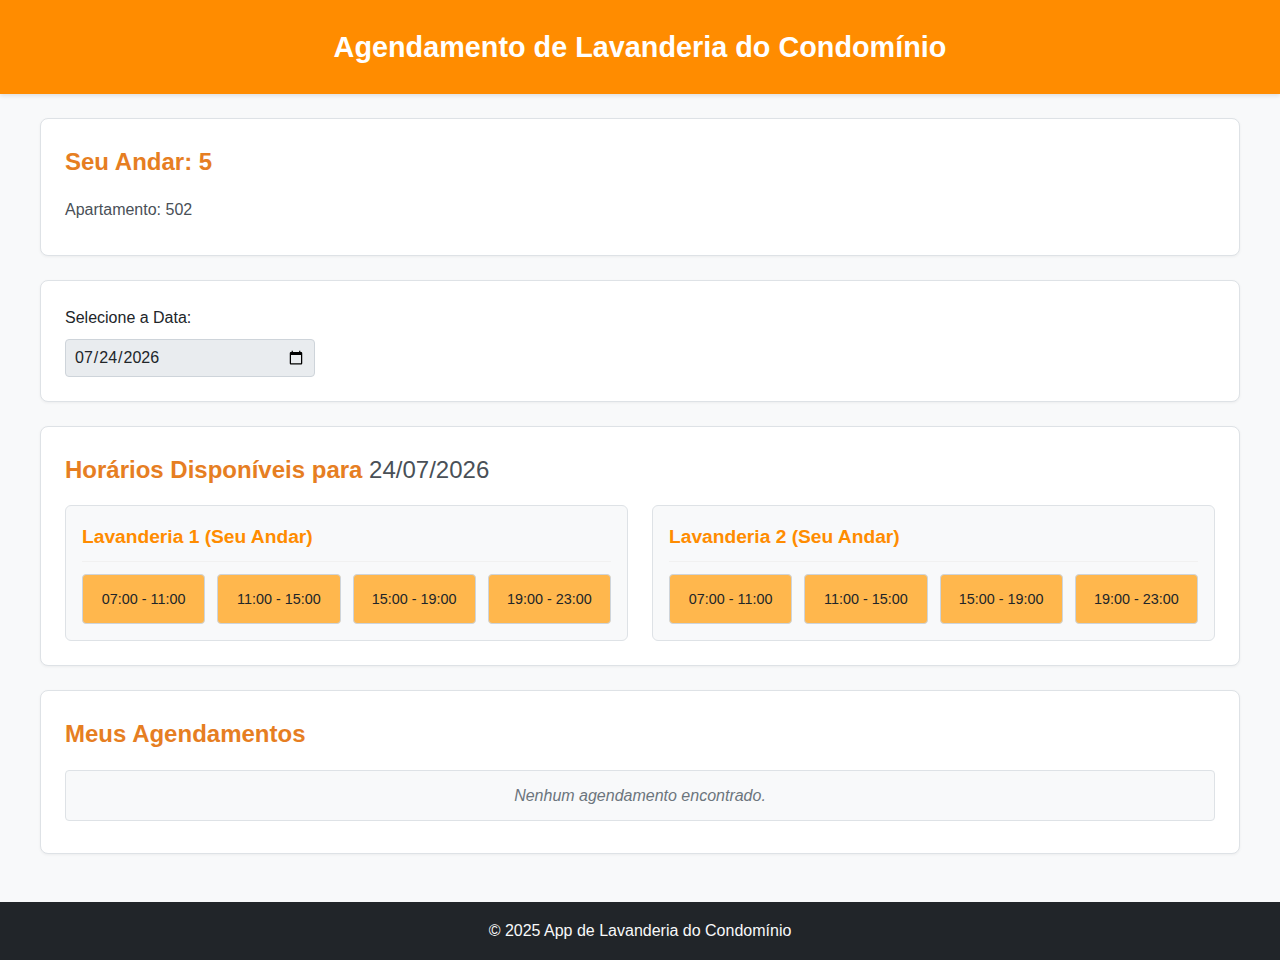
<file: home.html/ubuntu/app_lavanderia_condominio/src/static/index.html>
<!DOCTYPE html>
<html lang="pt-BR">
<head>
    <meta charset="UTF-8">
    <meta name="viewport" content="width=device-width, initial-scale=1.0">
    <title>Agendamento de Lavanderia</title>
    <link rel="stylesheet" href="css/style.css">
</head>
<body>
    <header>
        <h1>Agendamento de Lavanderia do Condomínio</h1>
    </header>

    <main>
        <section id="user-info">
            <h2>Seu Andar: <span id="user-floor">Carregando...</span></h2>
            <p>Apartamento: <span id="user-apartment">Carregando...</span></p>
            <!-- Adicionar campos de login/autenticação aqui posteriormente -->
        </section>

        <section id="date-selection">
            <label for="schedule-date">Selecione a Data:</label>
            <input type="date" id="schedule-date" name="schedule-date">
        </section>

        <section id="laundry-schedule">
            <h2>Horários Disponíveis para <span id="selected-date-display">Data não selecionada</span></h2>
            <div class="laundry-grid">
                <div class="laundry-column">
                    <h3>Lavanderia 1 (Seu Andar)</h3>
                    <div class="time-slots" id="time-slots-laundry-1">
                        <!-- Horários serão gerados por JavaScript -->
                    </div>
                </div>
                <div class="laundry-column">
                    <h3>Lavanderia 2 (Seu Andar)</h3>
                    <div class="time-slots" id="time-slots-laundry-2">
                        <!-- Horários serão gerados por JavaScript -->
                    </div>
                </div>
            </div>
        </section>

        <section id="my-bookings">
            <h2>Meus Agendamentos</h2>
            <ul id="my-bookings-list">
                <!-- Agendamentos do usuário serão listados aqui -->
                <li class="no-bookings">Nenhum agendamento encontrado.</li>
            </ul>
        </section>
    </main>

    <footer>
        <p>&copy; 2025 App de Lavanderia do Condomínio</p>
    </footer>

    <script src="js/script.js"></script>
</body>
</html>
</file>
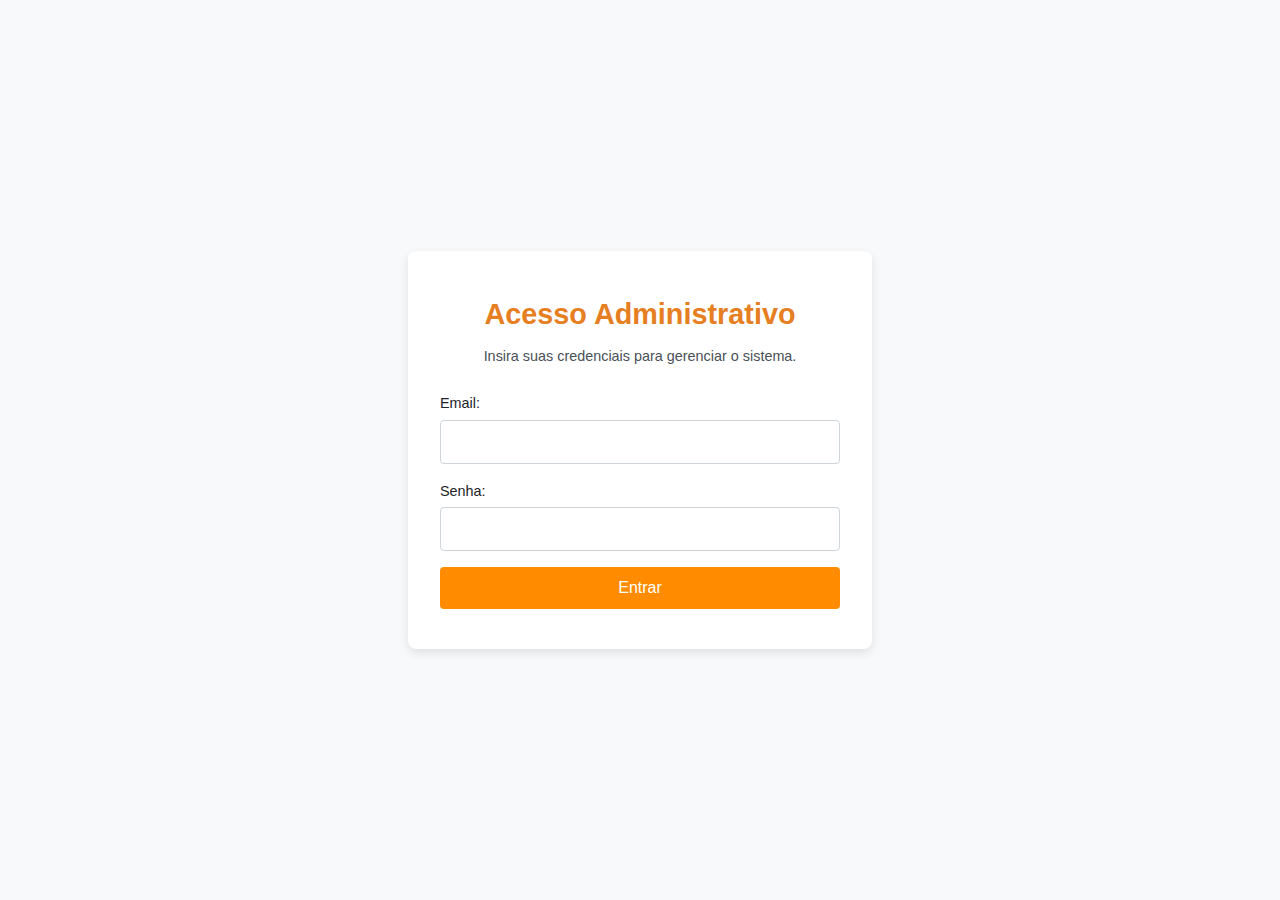
<file: home.html/ubuntu/app_lavanderia_condominio/src/static/admin_login.html>
<!DOCTYPE html>
<html lang="pt-BR">
<head>
    <meta charset="UTF-8">
    <meta name="viewport" content="width=device-width, initial-scale=1.0">
    <title>Login Administrativo - Agendamento de Lavanderia</title>
    <link rel="stylesheet" href="css/style.css">
    <style>
        body {
            display: flex;
            justify-content: center;
            align-items: center;
            min-height: 100vh;
            background-color: #f8f9fa; /* Mesmo fundo do app principal */
        }
        .login-container {
            background-color: #FFFFFF;
            padding: 2.5rem 2rem;
            border-radius: 8px;
            box-shadow: 0 4px 10px rgba(0,0,0,0.1);
            width: 100%;
            max-width: 400px;
            text-align: center;
        }
        .login-container h1 {
            color: #E67E22; /* Laranja escuro */
            margin-bottom: 0.5rem;
            font-size: 1.8rem;
        }
        .login-container p {
            color: #495057;
            margin-bottom: 1.5rem;
            font-size: 0.9rem;
        }
        .login-form label {
            display: block;
            text-align: left;
            margin-bottom: 0.3rem;
            font-weight: 500;
            color: #212529;
            font-size: 0.9rem;
        }
        .login-form input[type="email"],
        .login-form input[type="password"] {
            width: 100%;
            padding: 0.75rem;
            margin-bottom: 1rem;
            border: 1px solid #ced4da;
            border-radius: 4px;
            font-size: 1rem;
            box-sizing: border-box;
        }
        .login-form button {
            width: 100%;
            padding: 0.75rem;
            background-color: #FF8C00; /* Laranja Principal */
            color: #FFFFFF;
            border: none;
            border-radius: 4px;
            font-size: 1rem;
            font-weight: 500;
            cursor: pointer;
            transition: background-color 0.3s ease;
        }
        .login-form button:hover {
            background-color: #E67E22; /* Laranja mais escuro */
        }
        .error-message {
            color: #dc3545; /* Vermelho para erros */
            background-color: #f8d7da;
            border: 1px solid #f5c6cb;
            padding: 0.75rem;
            border-radius: 4px;
            margin-bottom: 1rem;
            font-size: 0.9rem;
            text-align: left;
        }
        .hidden {
            display: none;
        }
    </style>
</head>
<body>
    <div class="login-container">
        <h1>Acesso Administrativo</h1>
        <p>Insira suas credenciais para gerenciar o sistema.</p>
        
        <div id="error-message-container" class="error-message hidden"></div>

        <form id="admin-login-form" class="login-form">
            <div>
                <label for="email">Email:</label>
                <input type="email" id="email" name="email" required>
            </div>
            <div>
                <label for="password">Senha:</label>
                <input type="password" id="password" name="password" required>
            </div>
            <button type="submit">Entrar</button>
        </form>
    </div>

    <script>
        document.getElementById("admin-login-form").addEventListener("submit", async function(event) {
            event.preventDefault();
            const email = document.getElementById("email").value;
            const password = document.getElementById("password").value;
            const errorMessageContainer = document.getElementById("error-message-container");

            errorMessageContainer.classList.add("hidden");
            errorMessageContainer.textContent = "";

            try {
                const response = await fetch("/api/login", { // Reutiliza a rota de login existente
                    method: "POST",
                    headers: {
                        "Content-Type": "application/json",
                    },
                    body: JSON.stringify({ email: email, senha: password }),
                });

                const data = await response.json();

                if (response.ok && data.morador && data.morador.is_admin) {
                    // Login bem-sucedido e é admin
                    window.location.href = "/admin/dashboard"; // Redireciona para o dashboard
                } else if (response.ok && data.morador && !data.morador.is_admin) {
                    errorMessageContainer.textContent = "Acesso negado. Esta conta não possui privilégios de administrador.";
                    errorMessageContainer.classList.remove("hidden");
                } else {
                    // Erro de login (e.g., credenciais inválidas)
                    errorMessageContainer.textContent = data.error || "Erro ao tentar fazer login. Verifique suas credenciais.";
                    errorMessageContainer.classList.remove("hidden");
                }
            } catch (error) {
                console.error("Erro no login:", error);
                errorMessageContainer.textContent = "Ocorreu um erro inesperado. Tente novamente.";
                errorMessageContainer.classList.remove("hidden");
            }
        });
    </script>
</body>
</html>
</file>
<file: home.html/ubuntu/app_lavanderia_condominio/src/static/css/style.css>
/* Reset básico e estilos globais */
body, h1, h2, h3, p, ul, li, label, input {
    margin: 0;
    padding: 0;
    box-sizing: border-box;
    font-family: 'Segoe UI', Tahoma, Geneva, Verdana, sans-serif;
}

body {
    background-color: #f8f9fa; /* Off-white para o fundo geral */
    color: #212529; /* Preto/Grafite para texto principal */
    line-height: 1.6;
    display: flex;
    flex-direction: column;
    min-height: 100vh;
}

header {
    background-color: #FF8C00; /* Laranja Principal */
    color: #FFFFFF; /* Branco para texto no header */
    padding: 1.5rem 1rem;
    text-align: center;
    box-shadow: 0 2px 4px rgba(0, 0, 0, 0.1);
}

header h1 {
    font-size: 1.8rem;
    font-weight: 600;
}

main {
    flex: 1;
    padding: 1.5rem;
    max-width: 1200px;
    margin: 0 auto;
    width: 100%;
}

section {
    background-color: #FFFFFF; /* Branco para fundo das seções */
    padding: 1.5rem;
    margin-bottom: 1.5rem;
    border-radius: 8px;
    border: 1px solid #dee2e6; /* Borda cinza clara */
    box-shadow: 0 1px 3px rgba(0, 0, 0, 0.05);
}

h2 {
    color: #E67E22; /* Laranja mais escuro para títulos de seção */
    margin-bottom: 1rem;
    font-size: 1.5rem;
}

h3 {
    color: #FF8C00; /* Laranja Principal para subtítulos */
    margin-bottom: 0.75rem;
    font-size: 1.2rem;
    border-bottom: 1px solid #f1f1f1; /* Borda laranja bem clara ou cinza */
    padding-bottom: 0.5rem;
}

/* Informações do Usuário e Seleção de Data */
#user-info p {
    margin-bottom: 0.5rem;
    color: #495057; /* Cinza escuro para texto secundário */
}

#date-selection label {
    display: block;
    margin-bottom: 0.5rem;
    font-weight: 500;
    color: #212529;
}

#schedule-date {
    padding: 0.5rem;
    border: 1px solid #ced4da; /* Cinza para borda do input */
    border-radius: 4px;
    font-size: 1rem;
    width: 100%;
    max-width: 250px;
    background-color: #e9ecef; /* Fundo cinza claro para input */
    color: #212529;
}

/* Grade de Agendamento de Lavanderias */
#laundry-schedule h2 span {
    font-weight: normal;
    color: #495057;
}

.laundry-grid {
    display: flex;
    gap: 1.5rem;
    flex-wrap: wrap;
}

.laundry-column {
    flex: 1;
    min-width: 280px;
    background-color: #f8f9fa; /* Fundo off-white para colunas de lavanderia */
    padding: 1rem;
    border-radius: 6px;
    border: 1px solid #dee2e6;
}

.time-slots {
    display: grid;
    grid-template-columns: repeat(auto-fill, minmax(120px, 1fr));
    gap: 0.75rem;
}

.time-slot {
    background-color: #e9ecef; /* Cinza claro base para slots */
    color: #212529;
    padding: 0.8rem;
    border-radius: 4px;
    text-align: center;
    cursor: pointer;
    transition: background-color 0.3s ease, transform 0.2s ease, color 0.3s ease;
    border: 1px solid #ced4da;
    font-size: 0.9rem;
}

.time-slot:hover {
    background-color: #E67E22; /* Laranja mais escuro no hover */
    color: #FFFFFF;
    transform: translateY(-2px);
}

.time-slot.available {
    background-color: #FFB74D; /* Laranja claro para disponível */
    color: #212529; /* Texto escuro para contraste */
}

.time-slot.available:hover {
    background-color: #FF8C00; /* Laranja principal no hover de disponível */
    color: #FFFFFF;
}

.time-slot.booked {
    background-color: #424242; /* Cinza escuro para ocupado */
    color: #FFFFFF;
    cursor: not-allowed;
    opacity: 0.8;
}

.time-slot.booked:hover {
    background-color: #303030; /* Cinza mais escuro no hover de ocupado */
    transform: none;
}

.time-slot.selected {
    background-color: #FF8C00; /* Laranja principal para selecionado */
    color: #FFFFFF;
    border-color: #E67E22;
}

/* Meus Agendamentos */
#my-bookings-list {
    list-style: none;
    padding-left: 0;
}

#my-bookings-list li {
    background-color: #f8f9fa;
    padding: 0.75rem 1rem;
    border: 1px solid #dee2e6;
    border-radius: 4px;
    margin-bottom: 0.5rem;
    display: flex;
    justify-content: space-between;
    align-items: center;
    color: #212529;
}

#my-bookings-list li.no-bookings {
    color: #6c757d;
    font-style: italic;
    justify-content: center;
}

.cancel-booking-btn {
    background-color: #FF8C00; /* Laranja principal para botão cancelar */
    color: #FFFFFF;
    border: none;
    padding: 0.4rem 0.8rem;
    border-radius: 4px;
    cursor: pointer;
    font-size: 0.85rem;
    transition: background-color 0.2s ease;
}

.cancel-booking-btn:hover {
    background-color: #E67E22; /* Laranja mais escuro no hover */
}

/* Rodapé */
footer {
    text-align: center;
    padding: 1rem;
    background-color: #212529; /* Preto/Grafite para rodapé */
    color: #f8f9fa; /* Texto off-white no rodapé */
    margin-top: auto;
}

/* Media Queries para Responsividade (manter como está ou ajustar se necessário) */
@media (max-width: 768px) {
    header h1 {
        font-size: 1.5rem;
    }
    main {
        padding: 1rem;
    }
    section {
        padding: 1rem;
    }
    .laundry-grid {
        flex-direction: column;
    }
    .time-slots {
        grid-template-columns: repeat(auto-fill, minmax(100px, 1fr));
    }
}

@media (max-width: 480px) {
    .time-slot {
        font-size: 0.8rem;
        padding: 0.6rem;
    }
    #schedule-date {
        font-size: 0.9rem;
    }
}
</file>
